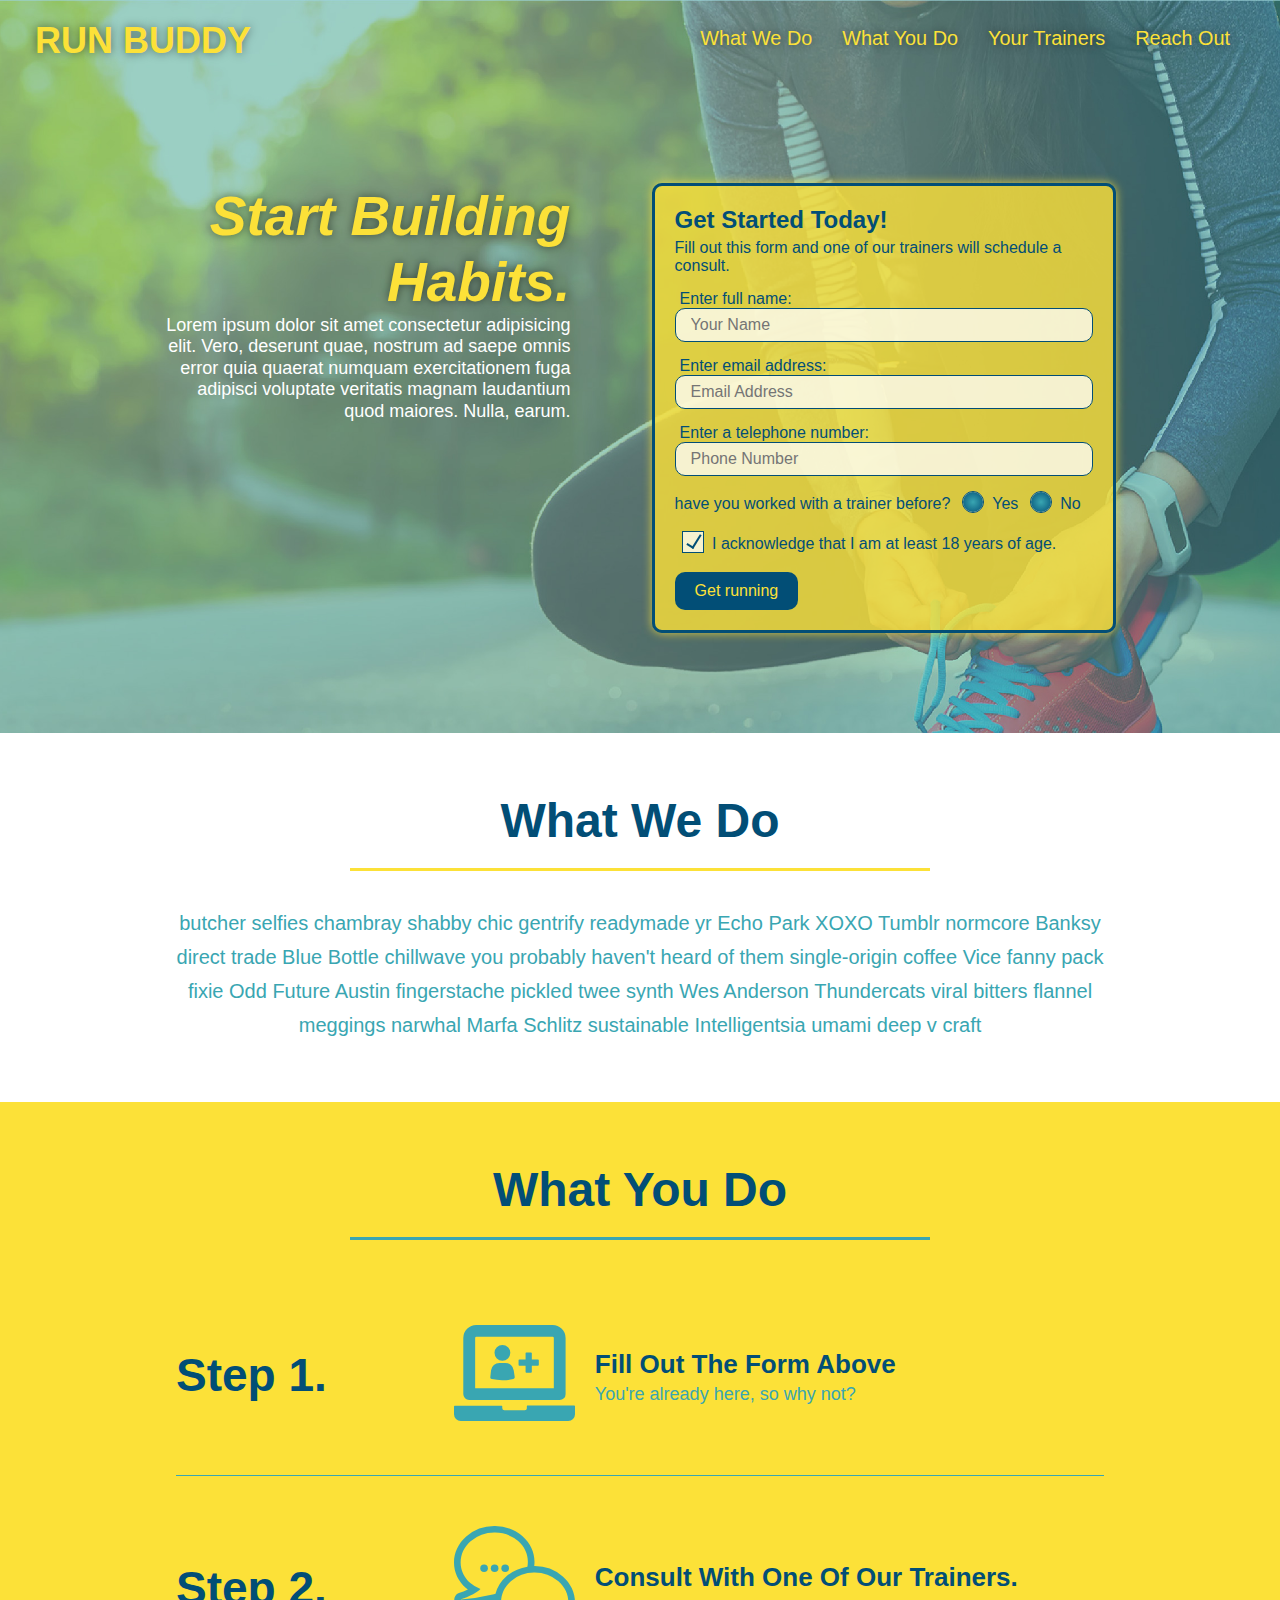
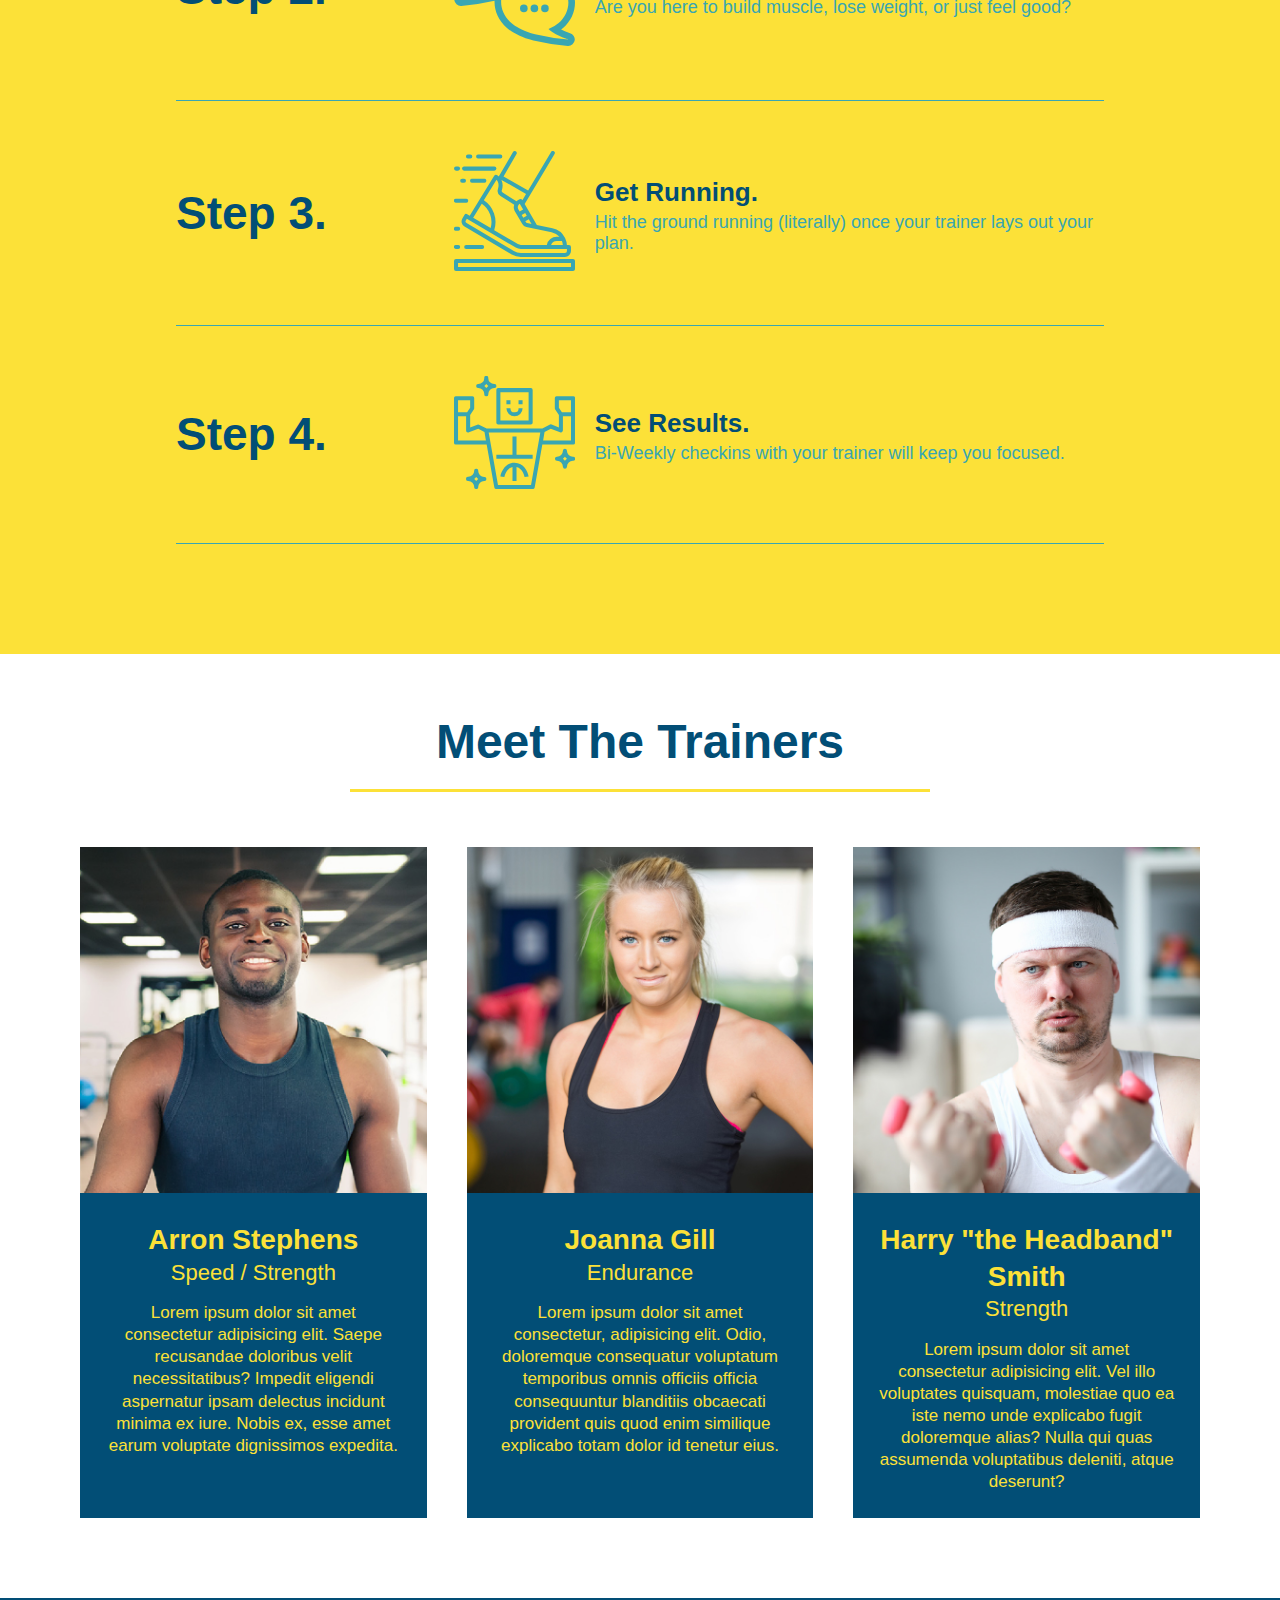
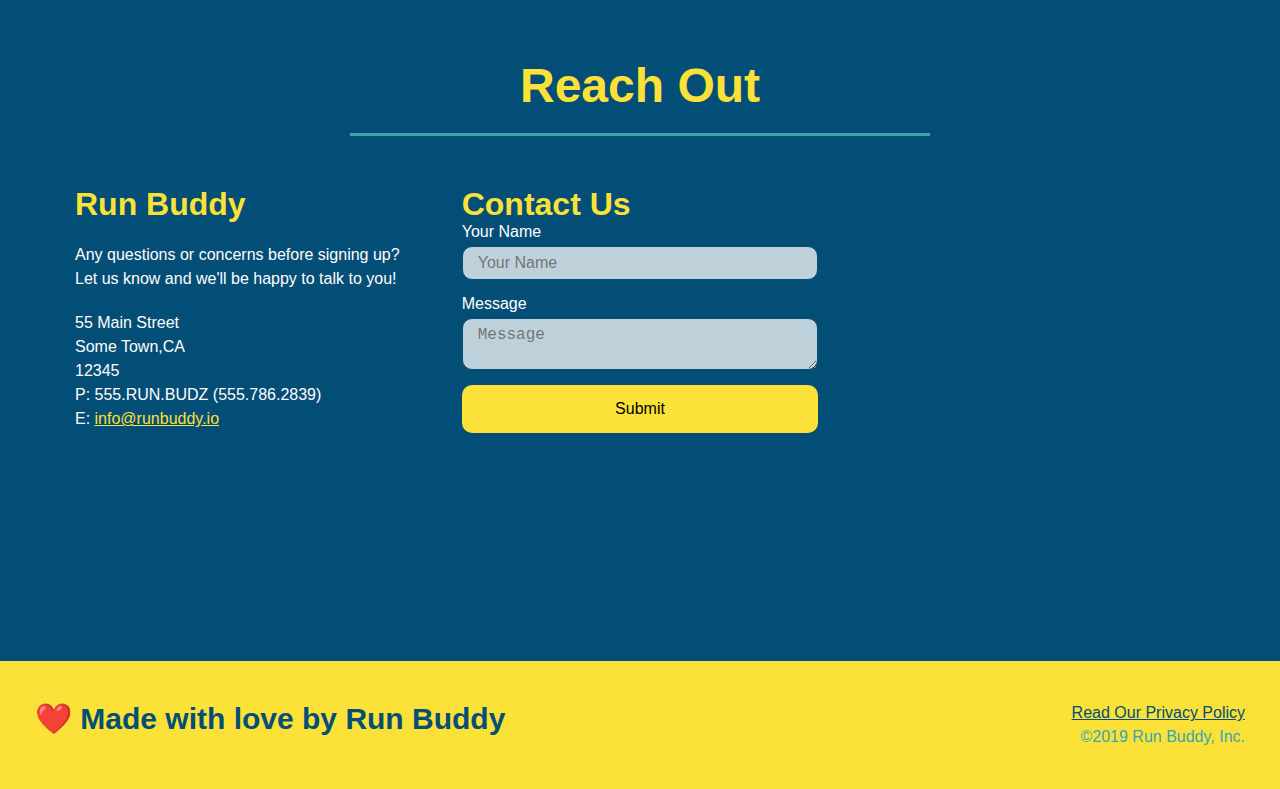
<file: index.html>
<!DOCTYPE html>
<html lang="en">
  <head>
    <meta charset="UTF-8" />
    <meta name="viewport" content="width=device-width, initial-scale=1.0" />
    <title>Run Buddy</title>
    <link rel = "stylesheet" href = "./assets/css/style.css"/>
  </head>
  <body>
    <!-- Navigation -->
    <header>
      <h1>
        <a href = "/">RUN BUDDY</a>
      </h1>
      <nav>
        <!-- Unordered list element -->
        <ul>
          <!-- List item element -->
          <li>
            <!-- Ancho element -->
            <a href = "#what-we-do">What We Do</a>
          </li>
          <li>
            <a href = "#what-you-do">What You Do</a>
          </li>
          <li>
            <a href = "#your-trainers">Your Trainers</a>
          </li>
          <li>
            <a href = "#reach-out">Reach Out</a>
          </li>
        </ul>
      </nav>
    </header>
    
    <!-- hero/jumbotron -->
    <section class="hero">
      <div class="hero-cta">
        <h2>Start Building Habits.</h2>
        <p>
          Lorem ipsum dolor sit amet consectetur adipisicing elit. Vero, deserunt quae, nostrum ad saepe omnis error quia quaerat numquam exercitationem fuga adipisci voluptate veritatis magnam laudantium quod maiores. Nulla, earum.
        </p>
      </div>
      <div class="hero-form">
        <h3>Get Started Today!</h3>
        <p>Fill out this form and one of our trainers will schedule a consult.</p>
        <!-- add form element -->
        <form>
          <label for = "name">Enter full name:</label>
          <input class="form-input" type = "text" placeholder = "Your Name" name = "name" id = "name" />
          <label for = "email">Enter email address:</label>
          <input class="form-input" type = "email" placeholder = "Email Address" name = "email" id = "email" />
          <label for = "phone">Enter a telephone number:</label>
          <input class="form-input" type = "tel" placeholder="Phone Number" name="phone" id="phone"/>
          <p>
            have you worked with a trainer before?
            <span class="radio-wrapper">
              <input type="radio" name="trainer-confirm" id="trainer-yes" />
              <label for="trainer-yes">Yes</label>
            </span>
            <span class="radio-wrapper">
              <input type="radio" name="trainer-confirm" id="trainer-no" />
              <label for="trainer-no">No</label>
            </span>
          </p>
          <p>
            <span class="checkbox-wrapper">
              <input type="checkbox" name="age-confirm" id="checkbox" />
              <label for="checkbox">I acknowledge that I am at least 18 years of age.</label>
            </span>
          </p>
          <button type="submit">Get running</button>
        </form>
      </div>
    </section>

    <!-- "What we do" section -->
    <section id="what-we-do" class="intro">
      <!-- Wrap every h2 with a class of "section-title" in this div -->
      <div class="flex-row">
        <h2 class="section-title primary-border">What We Do</h2>
      </div>
      <div class="flex-row">
        <p>
          butcher selfies chambray shabby chic gentrify readymade yr Echo Park XOXO Tumblr normcore Banksy direct trade Blue Bottle chillwave you probably haven't heard of them single-origin coffee Vice fanny pack fixie Odd Future Austin fingerstache pickled twee synth Wes Anderson Thundercats viral bitters flannel meggings narwhal Marfa Schlitz sustainable Intelligentsia umami deep v craft
        </p>
      </div>
    </section>

    <!-- "What you do" section -->
    <section id="what-you-do" class="steps">
      <div class="flex-row">
        <h2 class="section-title secondary-border">What You Do</h2>
      </div>
      
      <div class="step">
        <h3>Step 1.</h3>
        <div class="step-info">
          <div class="step-img">
            <img src="./assets/images/step-1.svg" alt="" />
          </div>
          <div class="step-text">
            <h4>Fill Out The Form Above</h4>
            <p>You're already here, so why not?</p>
          </div>
        </div>
      </div>

      <div class="step">
        <h3>Step 2.</h3>
        <div class="step-info">
          <div class="step-img">
            <img src="./assets/images/step-2.svg" alt="" />
          </div>
          <div class="step-text">
            <h4>Consult With One Of Our Trainers.</h4>
            <p>Are you here to build muscle, lose weight, or just feel good?</p>
          </div>
        </div>
      </div>

      <div class="step">
        <h3>Step 3.</h3>
        <div class="step-info">
          <div class="step-img">
            <img src="./assets/images/step-3.svg" alt="" />
          </div>
          <div class="step-text">
            <h4>Get Running.</h4>
            <p>Hit the ground running (literally) once your trainer lays out your plan.</p>
          </div>
        </div>
      </div>

      <div class="step">
        <h3>Step 4.</h3>
        <div class="step-info">
          <div class="step-img">
            <img src="./assets/images/step-4.svg" alt="" />
          </div>
          <div class="step-text">
            <h4>See Results.</h4>
            <p>Bi-Weekly checkins with your trainer will keep you focused.</p>
          </div>
        </div>
      </div>
    </section>

    <!-- "Meet the trainers" section -->
    <section id="your-trainers">
      <div class="flex-row">
        <h2 class="section-title primary-border">Meet The Trainers</h2>
      </div>

      <!-- First trainer bio -->
      <div class="trainers">
        <article class="trainer">
          <img src="./assets/images/trainer-1.jpg" alt="Arron Stephens in his workout clothes, ready to pump iron" />
          <div class="trainer-bio">
            <h3 class="trainer-name">Arron Stephens</h3>
            <h4 class="trainer-role">Speed / Strength</h4>
            <p>Lorem ipsum dolor sit amet consectetur adipisicing elit. Saepe recusandae doloribus velit necessitatibus? Impedit eligendi aspernatur ipsam delectus incidunt minima ex iure. Nobis ex, esse amet earum voluptate dignissimos expedita.</p>
          </div>
        </article>
      
         <!-- Second trainer bio -->
      
        <article class="trainer">
          <img src="./assets/images/trainer-2.jpg" alt="Joanna Gill cooling off after a workout" />
          <div class="trainer-bio">
            <h3 class="trainer-name">Joanna Gill</h3>
            <h4 class="trainer-role">Endurance</h4>
            <p>
              Lorem ipsum dolor sit amet consectetur, adipisicing elit. Odio, doloremque consequatur voluptatum temporibus omnis officiis officia consequuntur blanditiis obcaecati provident quis quod enim similique explicabo totam dolor id tenetur eius.
            </p>
          </div>
        </article>
      
        <!-- Third trainer bio -->
      
        <article class="trainer">
          <img src="./assets/images/trainer-3.jpg" alt="Harry Smith wearing a headband and lifting comically small pink weights" />
          <div class="trainer-bio">
            <h3 class="trainer-name">Harry "the Headband" Smith</h3>
            <h4 class="trainer-role">Strength</h4>
            <p>
              Lorem ipsum dolor sit amet consectetur adipisicing elit. Vel illo voluptates quisquam, molestiae quo ea iste nemo unde explicabo fugit doloremque alias? Nulla qui quas assumenda voluptatibus deleniti, atque deserunt?
            </p>
          </div>
        </article>
     </div>
    </section>

    <!-- "Reach out" section -->
    <section id="reach-out" class="contact">
      <div class="flex-row">
        <h2 class="section-title secondary-border">Reach Out</h2>
      </div>
      <div class="contact-info">
        <div>
          <h3>Run Buddy</h3>
            <p>
              Any questions or concerns before signing up?
              <br />
              Let us know and we'll be happy to talk to you!
            </p>
            <address>
              55 Main Street <br />
              Some Town,CA <br />
              12345 <br />
              P: 555.RUN.BUDZ (555.786.2839) <br />
              E: <a href="mailto:info@runbuddy.io">info@runbuddy.io</a>
            </address>
          </div>
          <div class="contact-form">
            <h3>Contact Us</h3>
            <form>
              <label for="contact-name">Your Name</label>
              <input type="text" id="contact-name" placeholder="Your Name" />
    
              <label for="contact-message">Message</label>
              <textarea id="contact-message" placeholder="Message"></textarea>
    
              <button type="submit">Submit</button>
            </form>
          </div>
        <iframe
        src="https://www.google.com/maps/embed?pb=!1m18!1m12!1m3!1d20820.900644970414!2d-123.13862717487717!3d49.28373787164115!2m3!1f0!2f0!3f0!3m2!1i1024!2i768!4f13.1!3m3!1m2!1s0x4ca8a831ddfdb11d%3A0x1ef4a42318d00a33!2sFairmont%20Hotel%20Vancouver!5e0!3m2!1sen!2sca!4v1656732838287!5m2!1sen!2sca"
        style="border:0;"
        allowfullscreen=""
        loading="lazy">
      </iframe>
    </div>
  </section>

    <!-- Footer -->
    <footer>
      <h2>❤️ Made with love by Run Buddy</h2>
      <div>
        <a href ="privacy-policy.html#">Read Our Privacy Policy</a><br />
        &copy;2019 Run Buddy, Inc.
      </div>
    </footer>
  </body>
    </html>
</file>
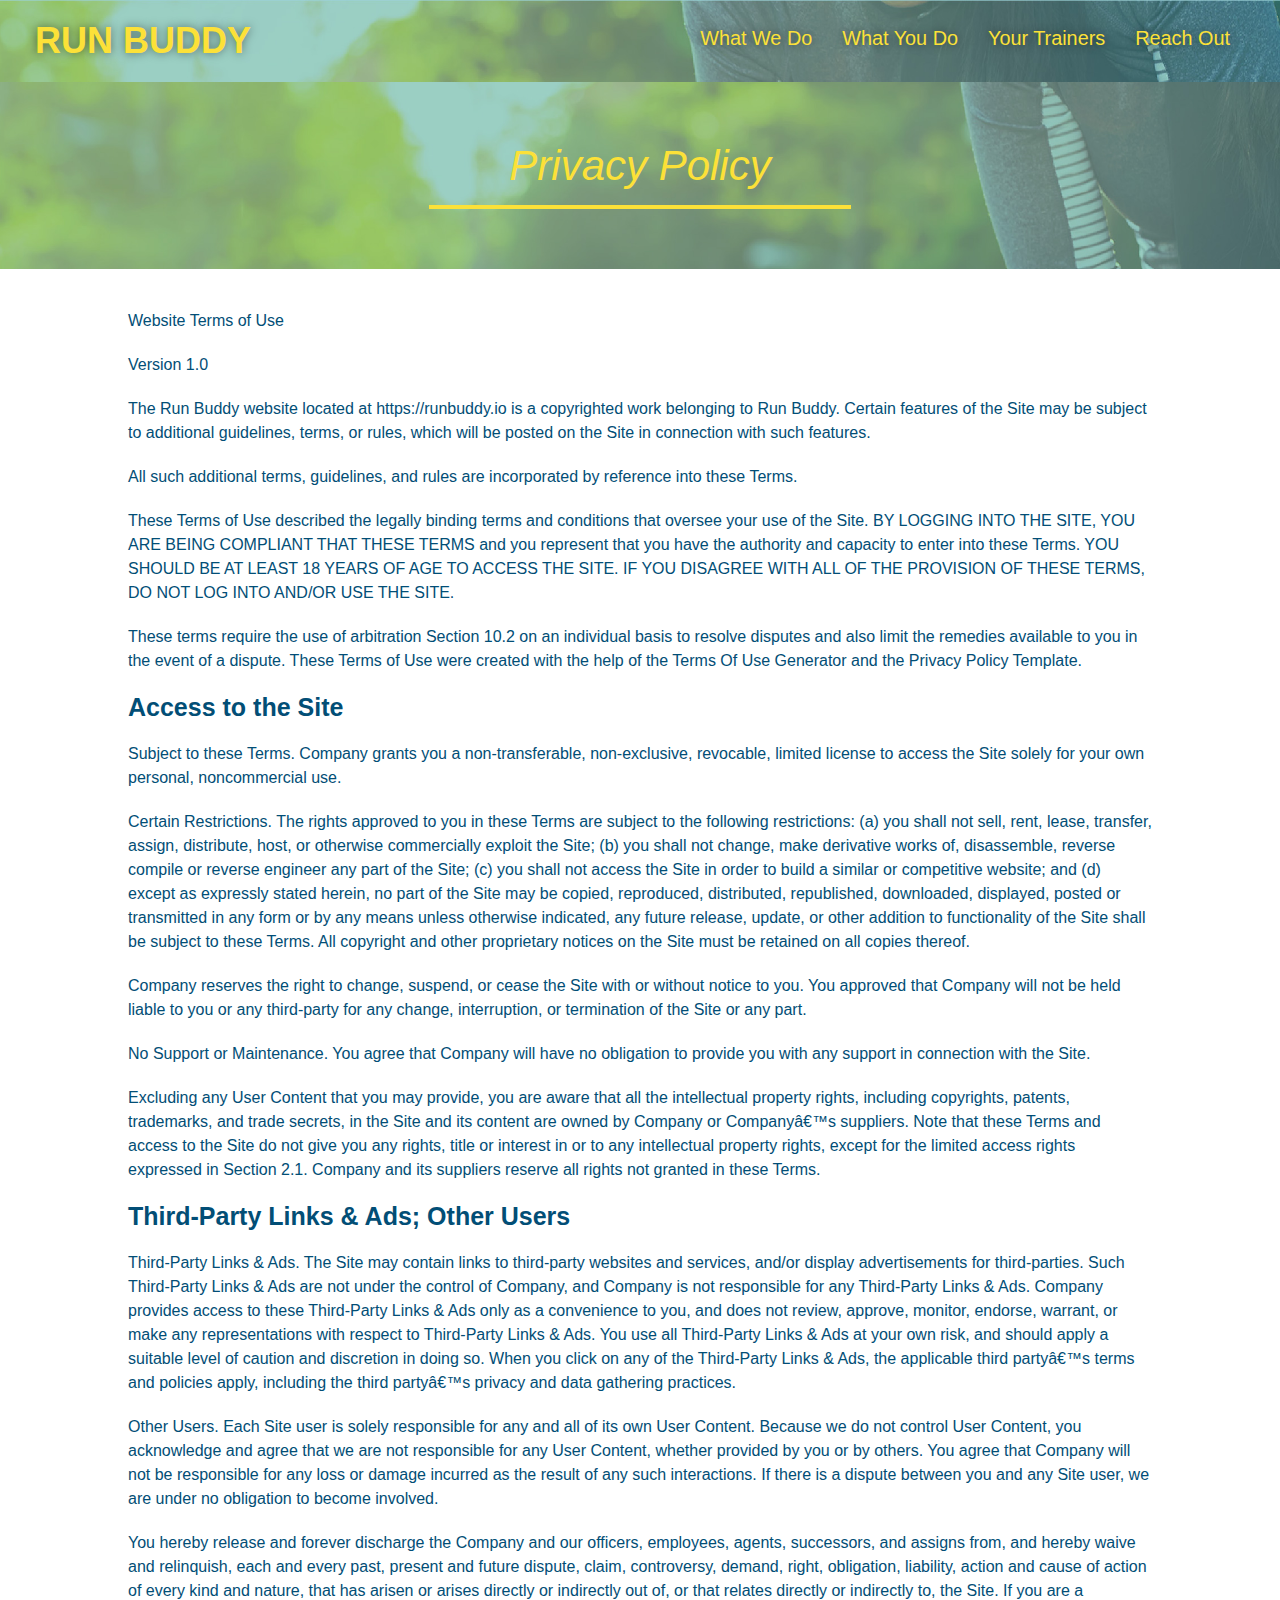
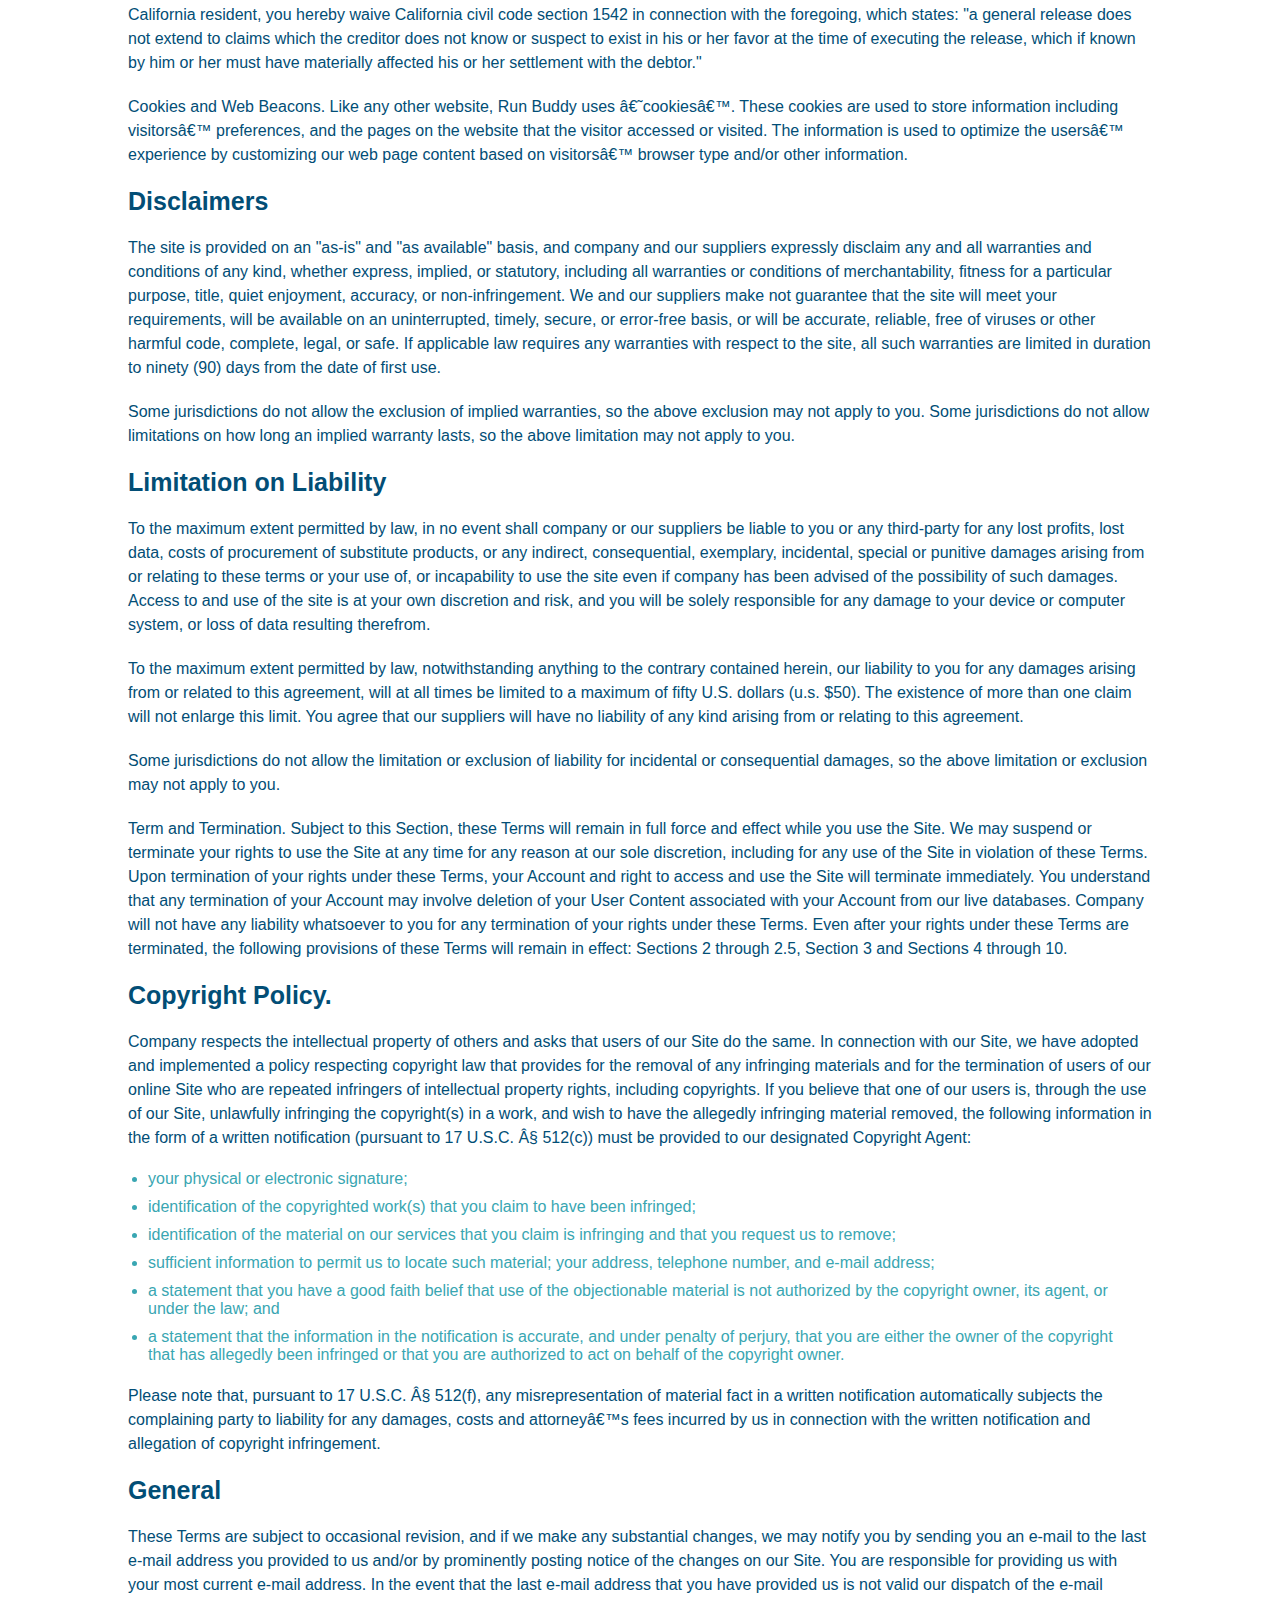
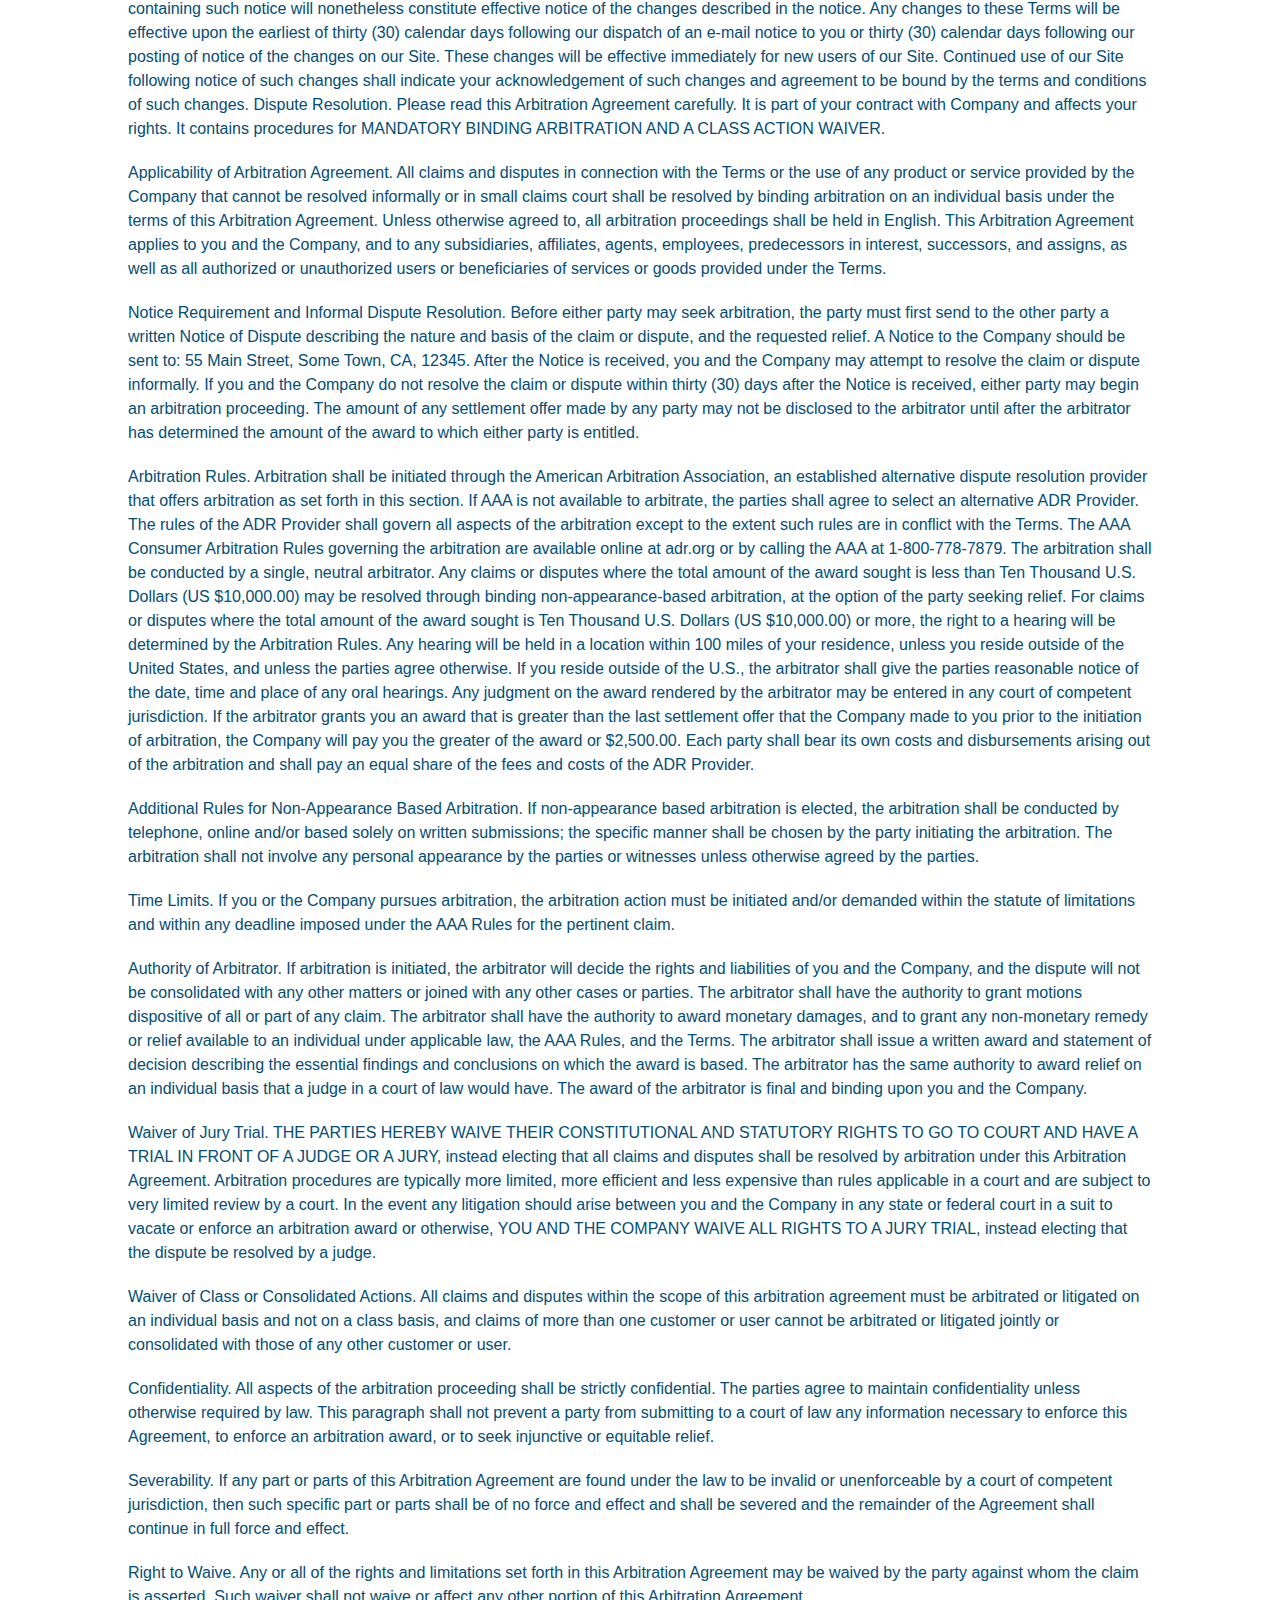
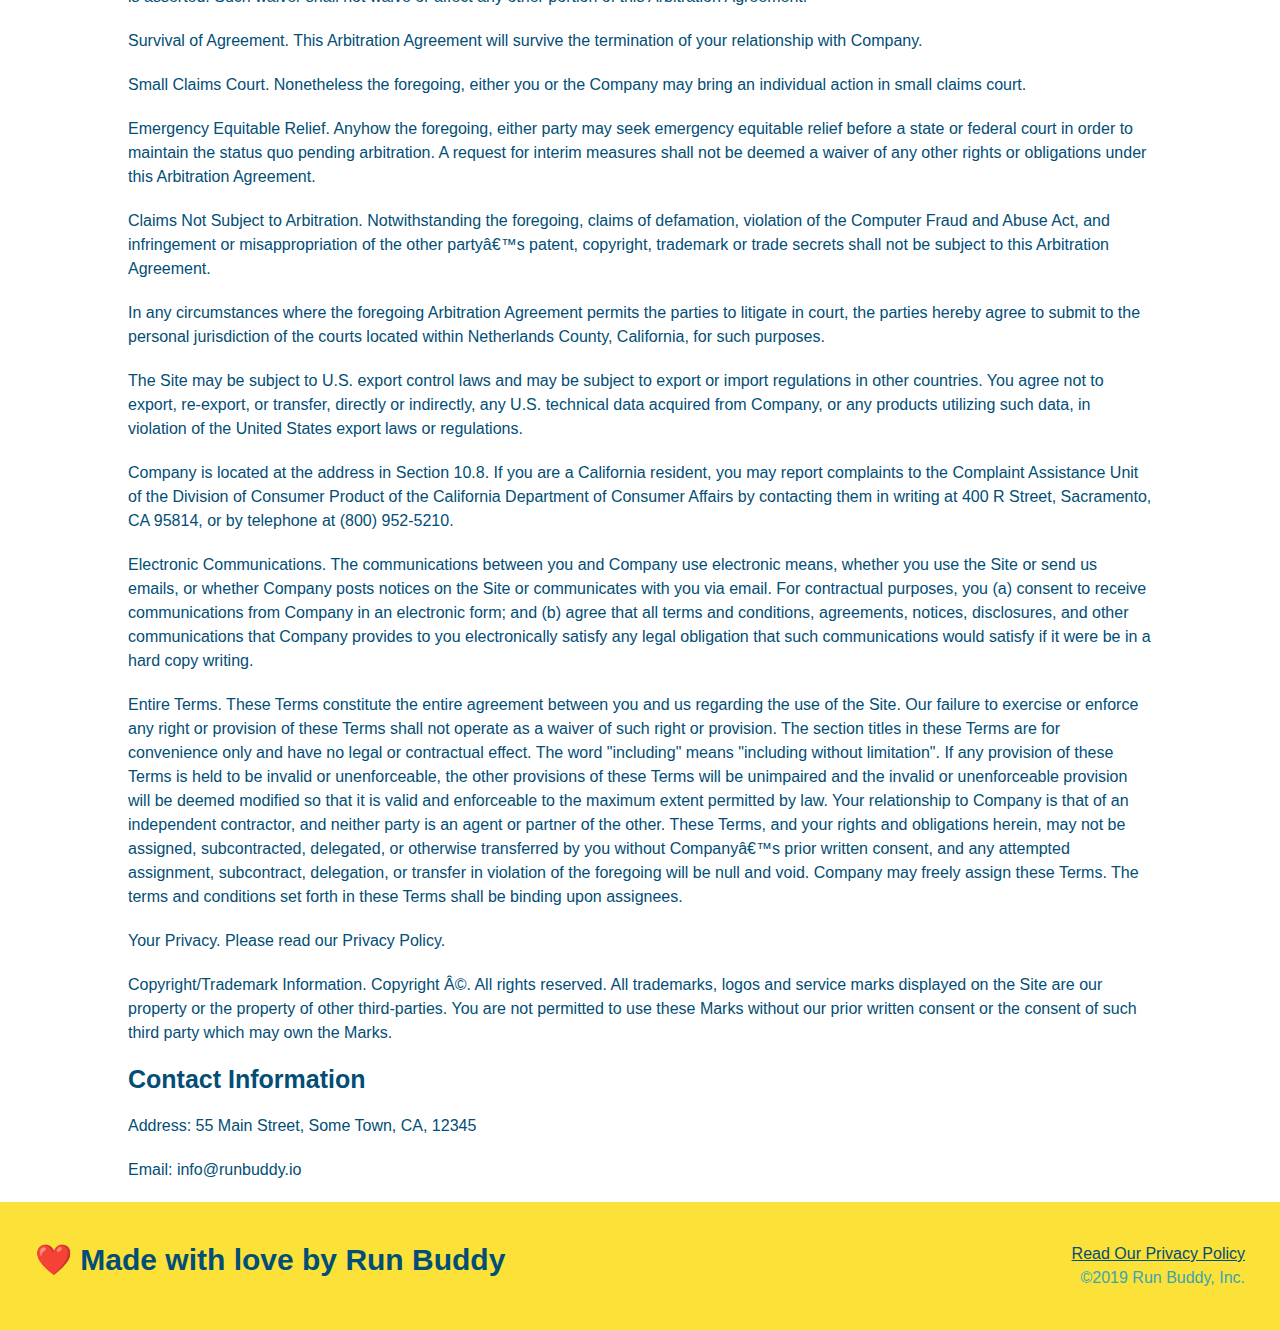
<file: privacy-policy.html>
<!DOCTYPE html>
<html lang="en">
  <head>
    <meta charset="UTF-8" />
    <meta name="viewport" content="width=device-width, initial-scale=1.0" />
    <title>Privacy Policy - Run Buddy</title>
    <link rel="stylesheet" href="./assets/css/style.css" />
    <link rel="stylesheet" href="./assets/css/secondary-styles.css" />
  </head>
  <body>
    <header>
      <h1>
        <a href = "/">RUN BUDDY</a>
      </h1>
      <nav>
        <!-- Unordered list element -->
        <ul>
          <!-- List item element -->
          <li>
            <!-- Ancho element -->
            <a href = "./index.html#what-we-do">What We Do</a>
          </li>
          <li>
            <a href = "./index.html#what-you-do">What You Do</a>
          </li>
          <li>
            <a href = "./index.html#your-trainers">Your Trainers</a>
          </li>
          <li>
            <a href = "./index.html#reach-out">Reach Out</a>
          </li>
        </ul>
      </nav>
    </header>
    <section class="hero secondary-content">
      <h2 class="page-title">
        Privacy Policy
      </h2>      
    </section>
    <article>
      <p>
        Website Terms of Use
      </p>

      <p>
        Version 1.0
      </p>

      <p>
        The Run Buddy website located at https://runbuddy.io is a copyrighted work belonging to Run Buddy. Certain
        features of the Site may be subject to additional guidelines, terms, or rules, which will be posted on the Site
        in connection with such features.
      </p>

      <p>
        All such additional terms, guidelines, and rules are incorporated by reference into these Terms.
      </p>

      <p>
        These Terms of Use described the legally binding terms and conditions that oversee your use of the Site. BY
        LOGGING INTO THE SITE, YOU ARE BEING COMPLIANT THAT THESE TERMS and you represent that you have the authority
        and capacity to enter into these Terms. YOU SHOULD BE AT LEAST 18 YEARS OF AGE TO ACCESS THE SITE. IF YOU
        DISAGREE WITH ALL OF THE PROVISION OF THESE TERMS, DO NOT LOG INTO AND/OR USE THE SITE.
      </p>

      <p>
        These terms require the use of arbitration Section 10.2 on an individual basis to resolve disputes and also
        limit the remedies available to you in the event of a dispute. These Terms of Use were created with the help of
        the Terms Of Use Generator and the Privacy Policy Template.
      </p>

      <h3>
        Access to the Site
      </h3>

      <p>
        Subject to these Terms. Company grants you a non-transferable, non-exclusive, revocable, limited license to
        access the Site solely for your own personal, noncommercial use.
      </p>

      <p>
        Certain Restrictions. The rights approved to you in these Terms are subject to the following restrictions: (a)
        you shall not sell, rent, lease, transfer, assign, distribute, host, or otherwise commercially exploit the Site;
        (b) you shall not change, make derivative works of, disassemble, reverse compile or reverse engineer any part of
        the Site; (c) you shall not access the Site in order to build a similar or competitive website; and (d) except
        as expressly stated herein, no part of the Site may be copied, reproduced, distributed, republished, downloaded,
        displayed, posted or transmitted in any form or by any means unless otherwise indicated, any future release,
        update, or other addition to functionality of the Site shall be subject to these Terms. All copyright and other
        proprietary notices on the Site must be retained on all copies thereof.
      </p>

      <p>
        Company reserves the right to change, suspend, or cease the Site with or without notice to you. You approved
        that Company will not be held liable to you or any third-party for any change, interruption, or termination of
        the Site or any part.
      </p>

      <p>
        No Support or Maintenance. You agree that Company will have no obligation to provide you with any support in
        connection with the Site.
      </p>

      <p>
        Excluding any User Content that you may provide, you are aware that all the intellectual property rights,
        including copyrights, patents, trademarks, and trade secrets, in the Site and its content are owned by Company
        or Companyâ€™s suppliers. Note that these Terms and access to the Site do not give you any rights, title or
        interest in or to any intellectual property rights, except for the limited access rights expressed in Section
        2.1. Company and its suppliers reserve all rights not granted in these Terms.
      </p>

      <h3>
        Third-Party Links & Ads; Other Users
      </h3>

      <p>
        Third-Party Links & Ads. The Site may contain links to third-party websites and services, and/or display
        advertisements for third-parties. Such Third-Party Links & Ads are not under the control of Company, and Company
        is not responsible for any Third-Party Links & Ads. Company provides access to these Third-Party Links & Ads
        only as a convenience to you, and does not review, approve, monitor, endorse, warrant, or make any
        representations with respect to Third-Party Links & Ads. You use all Third-Party Links & Ads at your own risk,
        and should apply a suitable level of caution and discretion in doing so. When you click on any of the
        Third-Party Links & Ads, the applicable third partyâ€™s terms and policies apply, including the third partyâ€™s
        privacy and data gathering practices.
      </p>

      <p>
        Other Users. Each Site user is solely responsible for any and all of its own User Content. Because we do not
        control User Content, you acknowledge and agree that we are not responsible for any User Content, whether
        provided by you or by others. You agree that Company will not be responsible for any loss or damage incurred as
        the result of any such interactions. If there is a dispute between you and any Site user, we are under no
        obligation to become involved.
      </p>

      <p>
        You hereby release and forever discharge the Company and our officers, employees, agents, successors, and
        assigns from, and hereby waive and relinquish, each and every past, present and future dispute, claim,
        controversy, demand, right, obligation, liability, action and cause of action of every kind and nature, that has
        arisen or arises directly or indirectly out of, or that relates directly or indirectly to, the Site. If you are
        a California resident, you hereby waive California civil code section 1542 in connection with the foregoing,
        which states: "a general release does not extend to claims which the creditor does not know or suspect to exist
        in his or her favor at the time of executing the release, which if known by him or her must have materially
        affected his or her settlement with the debtor."
      </p>

      <p>
        Cookies and Web Beacons. Like any other website, Run Buddy uses â€˜cookiesâ€™. These cookies are used to store
        information including visitorsâ€™ preferences, and the pages on the website that the visitor accessed or visited.
        The information is used to optimize the usersâ€™ experience by customizing our web page content based on visitorsâ€™
        browser type and/or other information.
      </p>

      <h3>
        Disclaimers
      </h3>

      <p>
        The site is provided on an "as-is" and "as available" basis, and company and our suppliers expressly disclaim
        any and all warranties and conditions of any kind, whether express, implied, or statutory, including all
        warranties or conditions of merchantability, fitness for a particular purpose, title, quiet enjoyment, accuracy,
        or non-infringement. We and our suppliers make not guarantee that the site will meet your requirements, will be
        available on an uninterrupted, timely, secure, or error-free basis, or will be accurate, reliable, free of
        viruses or other harmful code, complete, legal, or safe. If applicable law requires any warranties with respect
        to the site, all such warranties are limited in duration to ninety (90) days from the date of first use.
      </p>

      <p>
        Some jurisdictions do not allow the exclusion of implied warranties, so the above exclusion may not apply to
        you. Some jurisdictions do not allow limitations on how long an implied warranty lasts, so the above limitation
        may not apply to you.
      </p>

      <h3>
        Limitation on Liability
      </h3>

      <p>
        To the maximum extent permitted by law, in no event shall company or our suppliers be liable to you or any
        third-party for any lost profits, lost data, costs of procurement of substitute products, or any indirect,
        consequential, exemplary, incidental, special or punitive damages arising from or relating to these terms or
        your use of, or incapability to use the site even if company has been advised of the possibility of such
        damages. Access to and use of the site is at your own discretion and risk, and you will be solely responsible
        for any damage to your device or computer system, or loss of data resulting therefrom.
      </p>

      <p>
        To the maximum extent permitted by law, notwithstanding anything to the contrary contained herein, our liability
        to you for any damages arising from or related to this agreement, will at all times be limited to a maximum of
        fifty U.S. dollars (u.s. $50). The existence of more than one claim will not enlarge this limit. You agree that
        our suppliers will have no liability of any kind arising from or relating to this agreement.
      </p>

      <p>
        Some jurisdictions do not allow the limitation or exclusion of liability for incidental or consequential
        damages, so the above limitation or exclusion may not apply to you.
      </p>

      <p>
        Term and Termination. Subject to this Section, these Terms will remain in full force and effect while you use
        the Site. We may suspend or terminate your rights to use the Site at any time for any reason at our sole
        discretion, including for any use of the Site in violation of these Terms. Upon termination of your rights under
        these Terms, your Account and right to access and use the Site will terminate immediately. You understand that
        any termination of your Account may involve deletion of your User Content associated with your Account from our
        live databases. Company will not have any liability whatsoever to you for any termination of your rights under
        these Terms. Even after your rights under these Terms are terminated, the following provisions of these Terms
        will remain in effect: Sections 2 through 2.5, Section 3 and Sections 4 through 10.
      </p>

      <h3>
        Copyright Policy.
      </h3>

      <p>
        Company respects the intellectual property of others and asks that users of our Site do the same. In connection
        with our Site, we have adopted and implemented a policy respecting copyright law that provides for the removal
        of any infringing materials and for the termination of users of our online Site who are repeated infringers of
        intellectual property rights, including copyrights. If you believe that one of our users is, through the use of
        our Site, unlawfully infringing the copyright(s) in a work, and wish to have the allegedly infringing material
        removed, the following information in the form of a written notification (pursuant to 17 U.S.C. Â§ 512(c)) must
        be provided to our designated Copyright Agent:
      </p>

      <ul>
        <li>
          your physical or electronic signature;
        </li>
        <li>
          identification of the copyrighted work(s) that you claim to have been infringed;
        </li>
        <li>
          identification of the material on our services that you claim is infringing and that you request us to remove;
        </li>
        <li>
          sufficient information to permit us to locate such material; your address, telephone number, and e-mail
          address;
        </li>
        <li>
          a statement that you have a good faith belief that use of the objectionable material is not authorized by the
          copyright owner, its agent, or under the law; and
        </li>
        <li>
          a statement that the information in the notification is accurate, and under penalty of perjury, that you are
          either the owner of the copyright that has allegedly been infringed or that you are authorized to act on
          behalf of the copyright owner.
        </li>
      </ul>

      <p>
        Please note that, pursuant to 17 U.S.C. Â§ 512(f), any misrepresentation of material fact in a written
        notification automatically subjects the complaining party to liability for any damages, costs and attorneyâ€™s
        fees incurred by us in connection with the written notification and allegation of copyright infringement.
      </p>

      <h3>
        General
      </h3>

      <p>
        These Terms are subject to occasional revision, and if we make any substantial changes, we may notify you by
        sending you an e-mail to the last e-mail address you provided to us and/or by prominently posting notice of the
        changes on our Site. You are responsible for providing us with your most current e-mail address. In the event
        that the last e-mail address that you have provided us is not valid our dispatch of the e-mail containing such
        notice will nonetheless constitute effective notice of the changes described in the notice. Any changes to these
        Terms will be effective upon the earliest of thirty (30) calendar days following our dispatch of an e-mail
        notice to you or thirty (30) calendar days following our posting of notice of the changes on our Site. These
        changes will be effective immediately for new users of our Site. Continued use of our Site following notice of
        such changes shall indicate your acknowledgement of such changes and agreement to be bound by the terms and
        conditions of such changes. Dispute Resolution. Please read this Arbitration Agreement carefully. It is part of
        your contract with Company and affects your rights. It contains procedures for MANDATORY BINDING ARBITRATION AND
        A CLASS ACTION WAIVER.
      </p>

      <p>
        Applicability of Arbitration Agreement. All claims and disputes in connection with the Terms or the use of any
        product or service provided by the Company that cannot be resolved informally or in small claims court shall be
        resolved by binding arbitration on an individual basis under the terms of this Arbitration Agreement. Unless
        otherwise agreed to, all arbitration proceedings shall be held in English. This Arbitration Agreement applies to
        you and the Company, and to any subsidiaries, affiliates, agents, employees, predecessors in interest,
        successors, and assigns, as well as all authorized or unauthorized users or beneficiaries of services or goods
        provided under the Terms.
      </p>

      <p>
        Notice Requirement and Informal Dispute Resolution. Before either party may seek arbitration, the party must
        first send to the other party a written Notice of Dispute describing the nature and basis of the claim or
        dispute, and the requested relief. A Notice to the Company should be sent to: 55 Main Street, Some Town, CA,
        12345. After the Notice is received, you and the Company may attempt to resolve the claim or dispute informally.
        If you and the Company do not resolve the claim or dispute within thirty (30) days after the Notice is received,
        either party may begin an arbitration proceeding. The amount of any settlement offer made by any party may not
        be disclosed to the arbitrator until after the arbitrator has determined the amount of the award to which either
        party is entitled.
      </p>

      <p>
        Arbitration Rules. Arbitration shall be initiated through the American Arbitration Association, an established
        alternative dispute resolution provider that offers arbitration as set forth in this section. If AAA is not
        available to arbitrate, the parties shall agree to select an alternative ADR Provider. The rules of the ADR
        Provider shall govern all aspects of the arbitration except to the extent such rules are in conflict with the
        Terms. The AAA Consumer Arbitration Rules governing the arbitration are available online at adr.org or by
        calling the AAA at 1-800-778-7879. The arbitration shall be conducted by a single, neutral arbitrator. Any
        claims or disputes where the total amount of the award sought is less than Ten Thousand U.S. Dollars (US
        $10,000.00) may be resolved through binding non-appearance-based arbitration, at the option of the party seeking
        relief. For claims or disputes where the total amount of the award sought is Ten Thousand U.S. Dollars (US
        $10,000.00) or more, the right to a hearing will be determined by the Arbitration Rules. Any hearing will be
        held in a location within 100 miles of your residence, unless you reside outside of the United States, and
        unless the parties agree otherwise. If you reside outside of the U.S., the arbitrator shall give the parties
        reasonable notice of the date, time and place of any oral hearings. Any judgment on the award rendered by the
        arbitrator may be entered in any court of competent jurisdiction. If the arbitrator grants you an award that is
        greater than the last settlement offer that the Company made to you prior to the initiation of arbitration, the
        Company will pay you the greater of the award or $2,500.00. Each party shall bear its own costs and
        disbursements arising out of the arbitration and shall pay an equal share of the fees and costs of the ADR
        Provider.
      </p>

      <p>
        Additional Rules for Non-Appearance Based Arbitration. If non-appearance based arbitration is elected, the
        arbitration shall be conducted by telephone, online and/or based solely on written submissions; the specific
        manner shall be chosen by the party initiating the arbitration. The arbitration shall not involve any personal
        appearance by the parties or witnesses unless otherwise agreed by the parties.
      </p>

      <p>
        Time Limits. If you or the Company pursues arbitration, the arbitration action must be initiated and/or demanded
        within the statute of limitations and within any deadline imposed under the AAA Rules for the pertinent claim.
      </p>

      <p>
        Authority of Arbitrator. If arbitration is initiated, the arbitrator will decide the rights and liabilities of
        you and the Company, and the dispute will not be consolidated with any other matters or joined with any other
        cases or parties. The arbitrator shall have the authority to grant motions dispositive of all or part of any
        claim. The arbitrator shall have the authority to award monetary damages, and to grant any non-monetary remedy
        or relief available to an individual under applicable law, the AAA Rules, and the Terms. The arbitrator shall
        issue a written award and statement of decision describing the essential findings and conclusions on which the
        award is based. The arbitrator has the same authority to award relief on an individual basis that a judge in a
        court of law would have. The award of the arbitrator is final and binding upon you and the Company.
      </p>

      <p>
        Waiver of Jury Trial. THE PARTIES HEREBY WAIVE THEIR CONSTITUTIONAL AND STATUTORY RIGHTS TO GO TO COURT AND HAVE
        A TRIAL IN FRONT OF A JUDGE OR A JURY, instead electing that all claims and disputes shall be resolved by
        arbitration under this Arbitration Agreement. Arbitration procedures are typically more limited, more efficient
        and less expensive than rules applicable in a court and are subject to very limited review by a court. In the
        event any litigation should arise between you and the Company in any state or federal court in a suit to vacate
        or enforce an arbitration award or otherwise, YOU AND THE COMPANY WAIVE ALL RIGHTS TO A JURY TRIAL, instead
        electing that the dispute be resolved by a judge.
      </p>

      <p>
        Waiver of Class or Consolidated Actions. All claims and disputes within the scope of this arbitration agreement
        must be arbitrated or litigated on an individual basis and not on a class basis, and claims of more than one
        customer or user cannot be arbitrated or litigated jointly or consolidated with those of any other customer or
        user.
      </p>

      <p>
        Confidentiality. All aspects of the arbitration proceeding shall be strictly confidential. The parties agree to
        maintain confidentiality unless otherwise required by law. This paragraph shall not prevent a party from
        submitting to a court of law any information necessary to enforce this Agreement, to enforce an arbitration
        award, or to seek injunctive or equitable relief.
      </p>

      <p>
        Severability. If any part or parts of this Arbitration Agreement are found under the law to be invalid or
        unenforceable by a court of competent jurisdiction, then such specific part or parts shall be of no force and
        effect and shall be severed and the remainder of the Agreement shall continue in full force and effect.
      </p>

      <p>
        Right to Waive. Any or all of the rights and limitations set forth in this Arbitration Agreement may be waived
        by the party against whom the claim is asserted. Such waiver shall not waive or affect any other portion of this
        Arbitration Agreement.
      </p>

      <p>
        Survival of Agreement. This Arbitration Agreement will survive the termination of your relationship with
        Company.
      </p>

      <p>
        Small Claims Court. Nonetheless the foregoing, either you or the Company may bring an individual action in small
        claims court.
      </p>

      <p>
        Emergency Equitable Relief. Anyhow the foregoing, either party may seek emergency equitable relief before a
        state or federal court in order to maintain the status quo pending arbitration. A request for interim measures
        shall not be deemed a waiver of any other rights or obligations under this Arbitration Agreement.
      </p>

      <p>
        Claims Not Subject to Arbitration. Notwithstanding the foregoing, claims of defamation, violation of the
        Computer Fraud and Abuse Act, and infringement or misappropriation of the other partyâ€™s patent, copyright,
        trademark or trade secrets shall not be subject to this Arbitration Agreement.
      </p>

      <p>
        In any circumstances where the foregoing Arbitration Agreement permits the parties to litigate in court, the
        parties hereby agree to submit to the personal jurisdiction of the courts located within Netherlands County,
        California, for such purposes.
      </p>

      <p>
        The Site may be subject to U.S. export control laws and may be subject to export or import regulations in other
        countries. You agree not to export, re-export, or transfer, directly or indirectly, any U.S. technical data
        acquired from Company, or any products utilizing such data, in violation of the United States export laws or
        regulations.
      </p>

      <p>
        Company is located at the address in Section 10.8. If you are a California resident, you may report complaints
        to the Complaint Assistance Unit of the Division of Consumer Product of the California Department of Consumer
        Affairs by contacting them in writing at 400 R Street, Sacramento, CA 95814, or by telephone at (800) 952-5210.
      </p>

      <p>
        Electronic Communications. The communications between you and Company use electronic means, whether you use the
        Site or send us emails, or whether Company posts notices on the Site or communicates with you via email. For
        contractual purposes, you (a) consent to receive communications from Company in an electronic form; and (b)
        agree that all terms and conditions, agreements, notices, disclosures, and other communications that Company
        provides to you electronically satisfy any legal obligation that such communications would satisfy if it were be
        in a hard copy writing.
      </p>

      <p>
        Entire Terms. These Terms constitute the entire agreement between you and us regarding the use of the Site. Our
        failure to exercise or enforce any right or provision of these Terms shall not operate as a waiver of such right
        or provision. The section titles in these Terms are for convenience only and have no legal or contractual
        effect. The word "including" means "including without limitation". If any provision of these Terms is held to be
        invalid or unenforceable, the other provisions of these Terms will be unimpaired and the invalid or
        unenforceable provision will be deemed modified so that it is valid and enforceable to the maximum extent
        permitted by law. Your relationship to Company is that of an independent contractor, and neither party is an
        agent or partner of the other. These Terms, and your rights and obligations herein, may not be assigned,
        subcontracted, delegated, or otherwise transferred by you without Companyâ€™s prior written consent, and any
        attempted assignment, subcontract, delegation, or transfer in violation of the foregoing will be null and void.
        Company may freely assign these Terms. The terms and conditions set forth in these Terms shall be binding upon
        assignees.
      </p>

      <p>
        Your Privacy. Please read our Privacy Policy.
      </p>

      <p>
        Copyright/Trademark Information. Copyright Â©. All rights reserved. All trademarks, logos and service marks
        displayed on the Site are our property or the property of other third-parties. You are not permitted to use
        these Marks without our prior written consent or the consent of such third party which may own the Marks.
      </p>

      <h3>
        Contact Information
      </h3>

      <p>
        Address: 55 Main Street, Some Town, CA, 12345
      </p>

      <p>
        Email: info@runbuddy.io
      </p>

    </article>
    <footer>
      <h2>❤️ Made with love by Run Buddy</h2>
      <div>
        <a href="privacy-policy.html#">Read Our Privacy Policy</a><br />
        &copy;2019 Run Buddy, Inc.
      </div>
    </footer>
  </body>
</html>
</file>
<file: assets/css/style.css>
* {
  margin: 0;
  padding: 0;
  box-sizing: border-box;
}

:root {
  --primary-color: #fce138;
  --secondary-color: #024e76;
  --tertiary-color: #39a6b2;
}

body {
  /* more on this crazy alphanumerical value in a minute! */
  color: var(--tertiary-color);
  font-family: Helvetica, Arial, sans-serif;
  background-color: white;
}

/* apply styles to <header> */
header {
  padding: 20px 35px;
  background-color: var(--tertiary-color);
  display: flex;
  justify-content: space-between;
  flex-wrap: wrap;
  position: -webkit-sticky;
  position: sticky;
  top: 0;
  background-image: url(../images/hero-bg.jpg);
  background-size: cover;
  background-position: center;
  background-attachment: fixed;
  background-position: 80%;
  z-index: 9999;
}

header h1 {
  font-weight: bold;
  font-size: 36px;
  color: var(--primary-color);
  margin: 0;
  text-shadow: 0 0 10px rgba(0, 0, 0, 0.5);
}

header a {
  text-decoration: none;
  color: var(--primary-color);
}

header nav {
  margin: 7px 0;
}

header nav ul {
  display: flex;
  flex-wrap: wrap;
  justify-content: space-between;
  align-items: center;
  list-style: none;
}

header nav ul li a {
  padding: 10px 15px;
  font-weight: lighter;
  font-size: 1.55vw;
  text-shadow: 0 0 10px rgba(0, 0, 0, 0.5);
}

footer {
  background: var(--primary-color);
  width: 100%;
  padding: 40px 35px;
  display: flex;
  justify-content: space-between;
  flex-wrap: wrap;
}

footer h2 {
  color: var(--secondary-color);
  font-size: 30px;
  margin: 0;
}

footer div {
  line-height: 1.5;
  text-align: right;
}

footer a {
  color: var(--secondary-color);
}

section {
  padding: 60px;
}

/* Hero Style Start */
.hero {
  background-image: url("../images/hero-bg.jpg");
  background-position: center;
  background-size: cover;
  display: flex;
  justify-content: center;
  flex-wrap: wrap;
  align-items: flex-start;
  background-attachment: fixed;
  background-position: 80%;
}
/* Hero Style End */

.hero-cta {
  width: 35%;
  text-align: right;
  margin: 3.5%;
  color: #fff;
  font-size: 18px;
  line-height: 1.2;
}

.hero-cta h2 {
  font-style: italic;
  font-size: 55px;
  color: var(--primary-color);
  text-shadow: 0 0 10px rgba(0, 0, 0, 0.5);
}

.hero-form {
  color: var(--secondary-color);
  background-color: rgba(252, 225, 56, 0.8);
  padding: 20px;
  border: solid 3px var(--secondary-color);
  width: 40%;
  margin: 3.5%;
  box-shadow: 0 0 10px rgba(252, 225, 56, 0.8);
  border-radius: 10px;
}

.hero-form h3 {
  font-size: 24px;
  margin: 0;
}

.hero-form p {
  margin: 5px 0 15px 0;
}

.form-input {
  border: 1px solid var(--secondary-color);
  display: block;
  font-size: 16px;
  padding: 7px 15px;
  color: var(--secondary-color);
  width: 100%;
  margin-bottom: 15px;
  border-radius: 10px;
  background-color: rgba(255, 255, 255, 0.75);
}

.form-input:focus {
  background-color: rgba(255, 255, 255, 1);
  outline: none;
}

.hero-form label {
  margin: 0 5px;
}

.hero-form button {
  color: var(--primary-color);
  background-color: var(--secondary-color);
  border: none;
  padding: 10px 20px;
  font-size: 16px;
  border-radius: 10px;
}

.hero-form button:hover {
  background-color: var(--tertiary-color);
}

.intro p {
  line-height: 1.7;
  color: var(--tertiary-color);
  width: 80%;
  font-size: 20px;
  margin: 0 auto;
  text-align: center;
}

.steps {
  background: var(--primary-color);
}

.section-title {
  font-size: 48px;
  color: var(--secondary-color);
  border-bottom: 3px solid;
  padding-bottom: 20px;
  text-align: center;
  margin: 0 auto 35px auto;
  width: 50%;
}

.primary-border {
  border-color: var(--primary-color);
}

.secondary-border {
  border-color: var(--tertiary-color);
}

.step {
  margin: 50px auto;
  padding-bottom: 50px;
  width: 80%;
  display: flex;
  flex-wrap: wrap;
  align-items: center;
  justify-content: space-between;
  border-bottom: 1px solid var(--tertiary-color);
}

.step:last-child() {
  border-bottom: none;
}

.step h3 {
  color: var(--secondary-color);
  font-size: 46px;
  flex: 1 30%;
}

.step-info {
  flex: 2 70%;
  display: flex;
  flex-wrap: wrap;
  align-items: center;
}

.step-img {
  flex: 1 12%;
  margin-right: 20px;
}

.step-img img {
  max-width: 100%;
}

.step-text {
  flex: 12;
}

.step-text p {
  color: var(--tertiary-color);
  font-size: 18px;
}

.step-text h4 {
  font-size: 26px;
  line-height: 1.5;
  color: var(--secondary-color);
}

.trainers {
display: flex;
justify-content: space-around;
width: 100%;
margin: 0 auto;
flex-wrap: wrap;
}

.trainer {
  text-align: center;
  flex: 1;
  margin: 20px;
  background: var(--secondary-color);
  color: var(--primary-color);
}

.trainer img {
  width: 100%;
}

.trainer-bio {
  padding: 25px;
  line-height: 1.3;
}

.flex-row {
  display: flex;
}

.trainer-bio h3 {
  font-size: 28px;
}

.trainer-bio h4 {
  font-weight: lighter;
  font-size: 22px;
  margin-bottom: 15px;
}

.trainer-bio p {
  font-size: 17px;
}

.contact {
  background: var(--secondary-color);
}

.contact h2 {
  color: var(--primary-color);
}

.contact-info {
  display: flex;
  flex-wrap: wrap;
  justify-content: space-between;
}

.contact-info > * {
  flex: 1;
  margin: 15px;
}

.contact-info iframe {
  height: 400px;
}

.contact-info div {
  color: white;
}

.contact-info h3 {
  color: var(--primary-color);
  font-size: 32px;
}

.contact-info p,
.contact-info address {
  margin: 20px 0;
  line-height: 1.5;
  font-size: 16px;
  font-style: normal;
}

.contact-info a {
  color: var(--primary-color);
}

.contact-form input, .contact-form textarea {
  border: 1px solid var(--secondary-color);
  display: block;
  padding: 7px 15px;
  font-size: 16px;
  color: var(--secondary-color);
  width: 100%;
  margin-bottom: 15px;
  margin-top: 5px;
  border-radius: 10px;
  background-color: rgba(255, 255, 255, 0.75);
}

.contact-form input:focus, .contact-form textarea:focus {
  background-color: rgba(255, 255, 255, 1);
  outline: none;
}

.contact-form button {
  width: 100%;
  border: none;
  background: var(--primary-color);
  text-align: center;
  padding: 15px 0;
  font-size: 16px;
  border-radius: 10px;
}

.contact-form button:hover {
  color: var(--primary-color);
  background: var(--tertiary-color);
}

.checkbox-wrapper input, .radio-wrapper input {
  opacity:0 ;
}

.checkbox-wrapper label, .radio-wrapper label {
  position: relative;
  left: 10px;
  margin: 10px;
  line-height: 1.6;
}

.checkbox-wrapper label::before, .radio-wrapper label::before {
  content: "";
  height: 20px;
  width: 20px;
  background: rgba(255, 255, 255, 0.75);
  border: 1px solid var(--secondary-color);
  position: absolute;
  top: -4px;
  left: -30px;
}

.radio-wrapper label::before {
  border-radius: 50%;
}

.radio-wrapper label::after {
  content: "";
  width: 20px;
  height: 20px;
  border-radius: 50%;
  background: var(--secondary-color);
  position: absolute;
  left: -29px;
  top: -3px;
  background-image: radial-gradient(circle, var(--tertiary-color), var(--secondary-color));
}

.checkbox-wrapper label::after {
  content: "";
  height: 6px;
  width: 14px;
  border-left: 2px solid var(--secondary-color);
  border-bottom: 2px solid var(--secondary-color);
  position: absolute;
  left: -26px;
  top: 1px;
  transform: rotate(-58deg);
}

.checkbox-wrapper input:checked + label,
.radio-wrapper input:checked + label {
  font-weight: bold;
}
/* Media query for smaller desktop screens and smaller */

@media screen and (max-width: 980px) {
    /* this will be applied on any screen smaller than 980px */
   header {
    padding-bottom: 0;
    justify-content: center;
    position: relative;
   }

   header h1 {
    width: 100%;
    text-align: center;
   }

   header nav ul {
    margin-top: 20px;
    width: 100%;
    justify-content: center;
   }

   header nav ul li a {
    font-size: 20px;
   }

   header nav ul li a:hover {
    background: var(--primary-color);
    color: var(--secondary-color);
    border-radius: 15px;
    text-shadow: none;
   }

   footer h2, footer div {
    text-align: center;
    width: 100%;
   }

   .hero-cta, .hero-form {
    width: 100%;
   }

   .hero-cta {
    text-align: center;
   }

   .section-title {
    width: 80%;
   }

   .trainer {
    flex: 0 70%;
   }

   .contact-info iframe {
    flex: 1 100%;
   }
}

/* Media query for tabltes and smaller */
@media screen and (max-width: 768px) {
    /* this will be applied on any screen between 768px and 575px */
    section {
      padding: 30px 15px;
    }
    .step h3 {
      flex: 1 100%;
      text-align: center;
    }

    .step-info {
      flex: 2 100%;
      text-align: center;
      justify-content: center;
    }

    .step-img {
      flex: 0 32%;
      margin-right: 0;
      margin-top: 15px;
      margin-bottom: 15px;
    }
 
    .step-text {
      flex: 100%;
    }
}

/* media quert for mobile phones and smaller */
@media screen and (max-width: 575px) {
    /* this will be applied on any screen smaller than 575px */
   .hero-form button {
    width: 100%;
   }

   .section-title {
    width: 95%;
   }

   .intro p {
    width: 100%;
   }

   .trainer {
    flex: 0 100%;
   }

   .contact-info {
    text-align: center;
   }

   .contact-info > * {
    flex: 0 100%;
   }

   .contact-form {
    order: 3;
   }
}
</file>
<file: assets/css/secondary-styles.css>
.hero {
  background-position: bottom;
  height: auto;
  text-align: center;
  margin-bottom: 40px;
}

.page-title {
  color: #fce138;
  font-weight: normal;
  border-bottom: 4px solid #fce138;
  display: inline-block;
  padding: 0 80px 15px 80px;
  font-size: 42px;
  font-style: italic;
}

article {
  color: #024e76;
  width: 80%;
  margin: 0 auto;
}

article h3 {
  font-size: 25px;
  margin: 20px 0 20px 0;
}

article p {
  font-size: 16px;
  line-height: 1.5;
  margin: 20px 0 20px 0;
}

article ul {
  margin: 15px 20px 15px 20px;
}

article li {
  color: #39a6b2;
  margin: 10px 0 10px 0;
}
</file>
